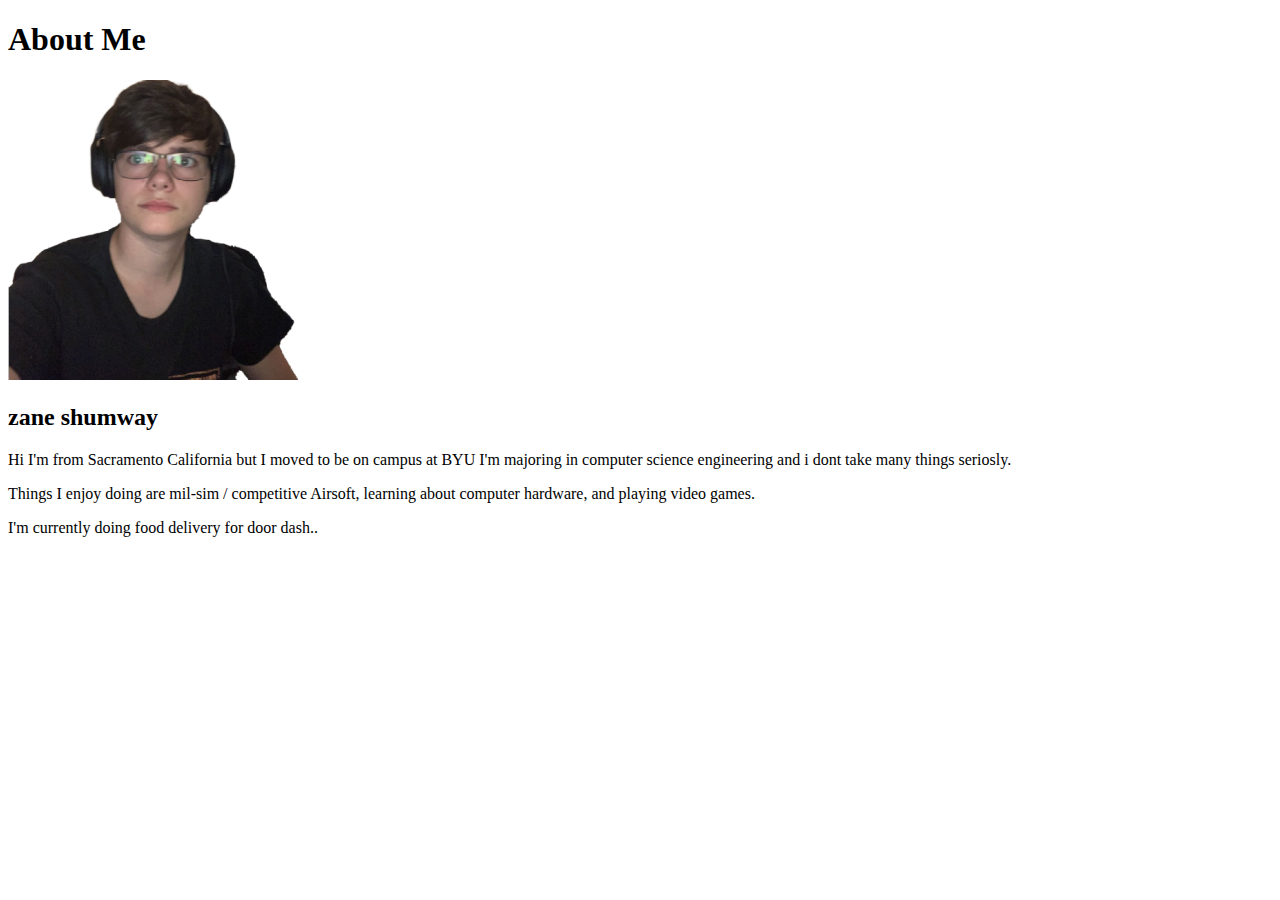
<file: aboutme/index.html>
<!DOCTYPE html>

<html lang="en"> <head>

<meta charset="UTF-8">

<meta http-equiv="X-UA-Compatible" content="IE=edge"> <meta name="viewport" content="width=device-width, initial-scale=1

0">

<title>All About Me</title>

</head>

<body>

<h1>About Me</h1>

<img src="images/My_Post.png">

<h2>zane shumway</h2>


<p>Hi I'm from Sacramento California but I moved to be on campus at BYU I'm  majoring in computer science engineering and i dont take many things seriosly. </p>
<p>Things I enjoy doing are mil-sim / competitive Airsoft, learning about computer hardware, and playing video games.</p>
<p>I'm currently doing food delivery for door dash.. </p>


</body> </html>
</file>
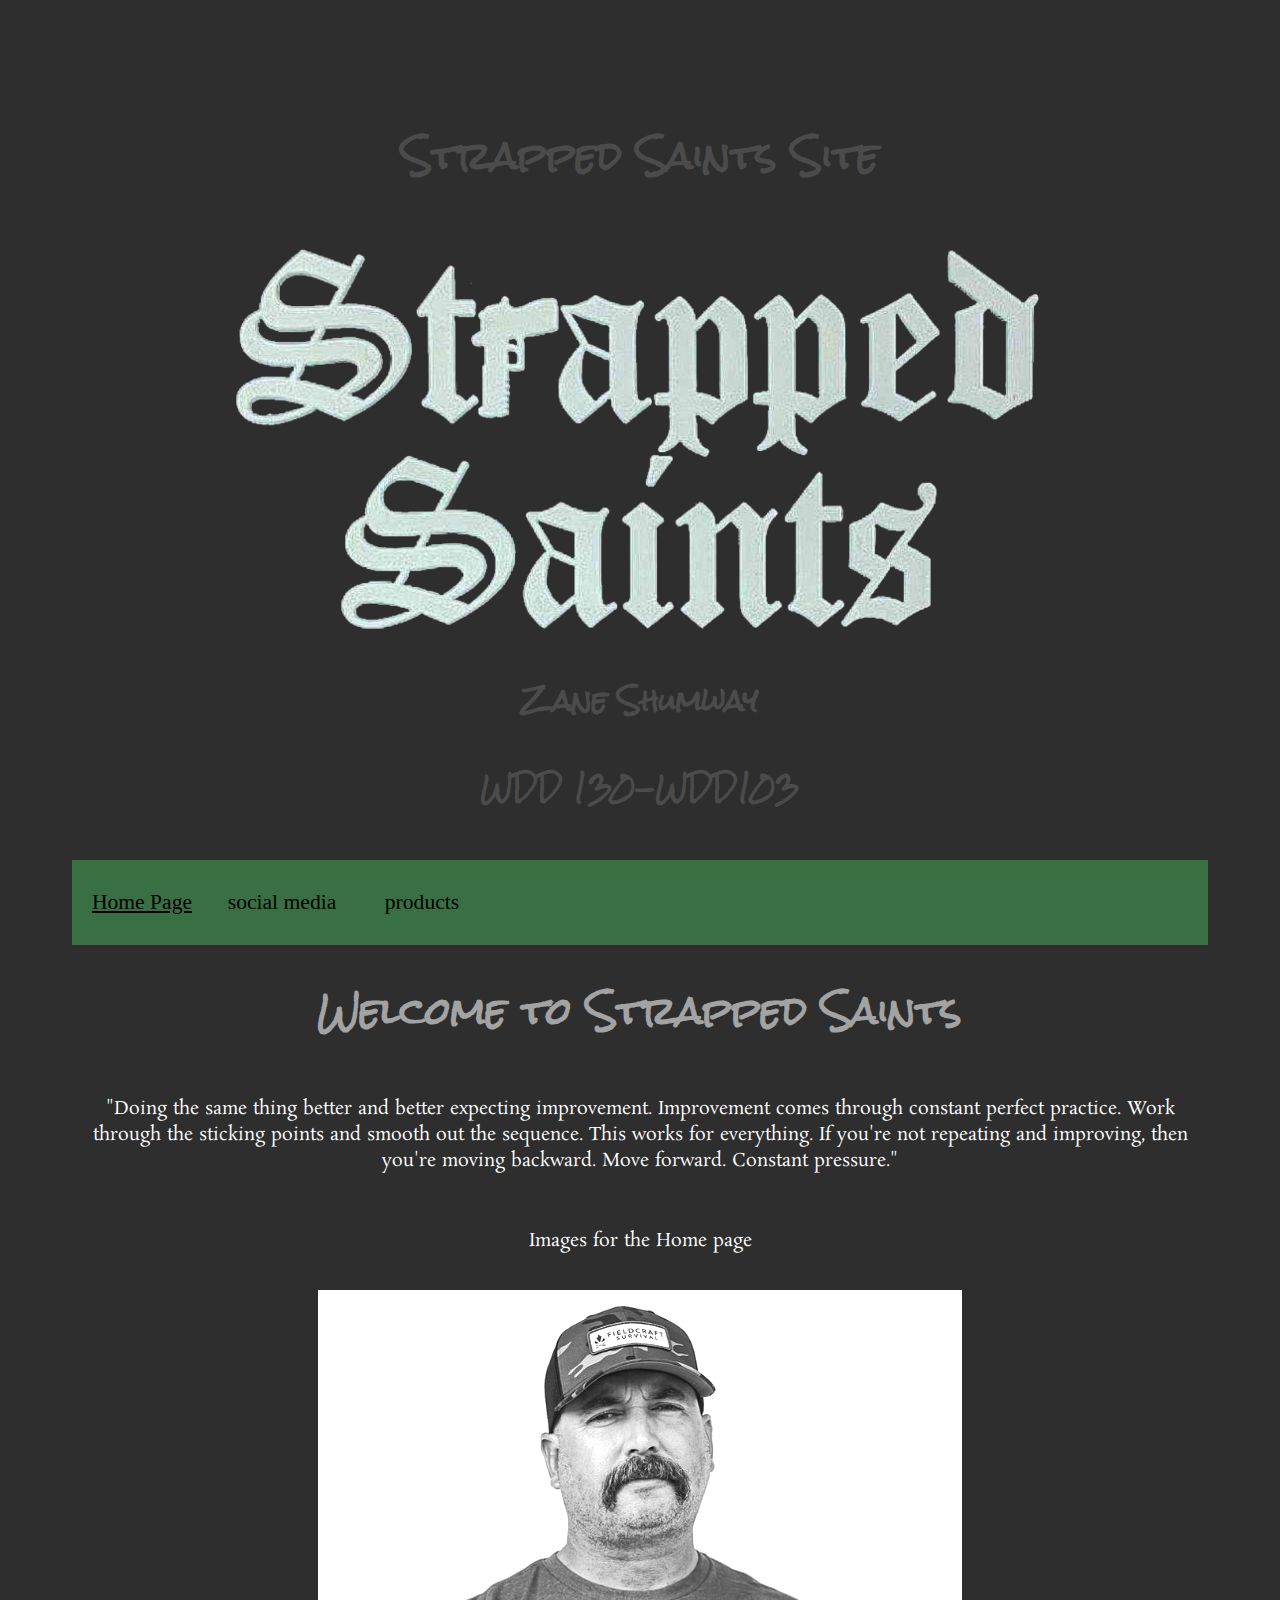
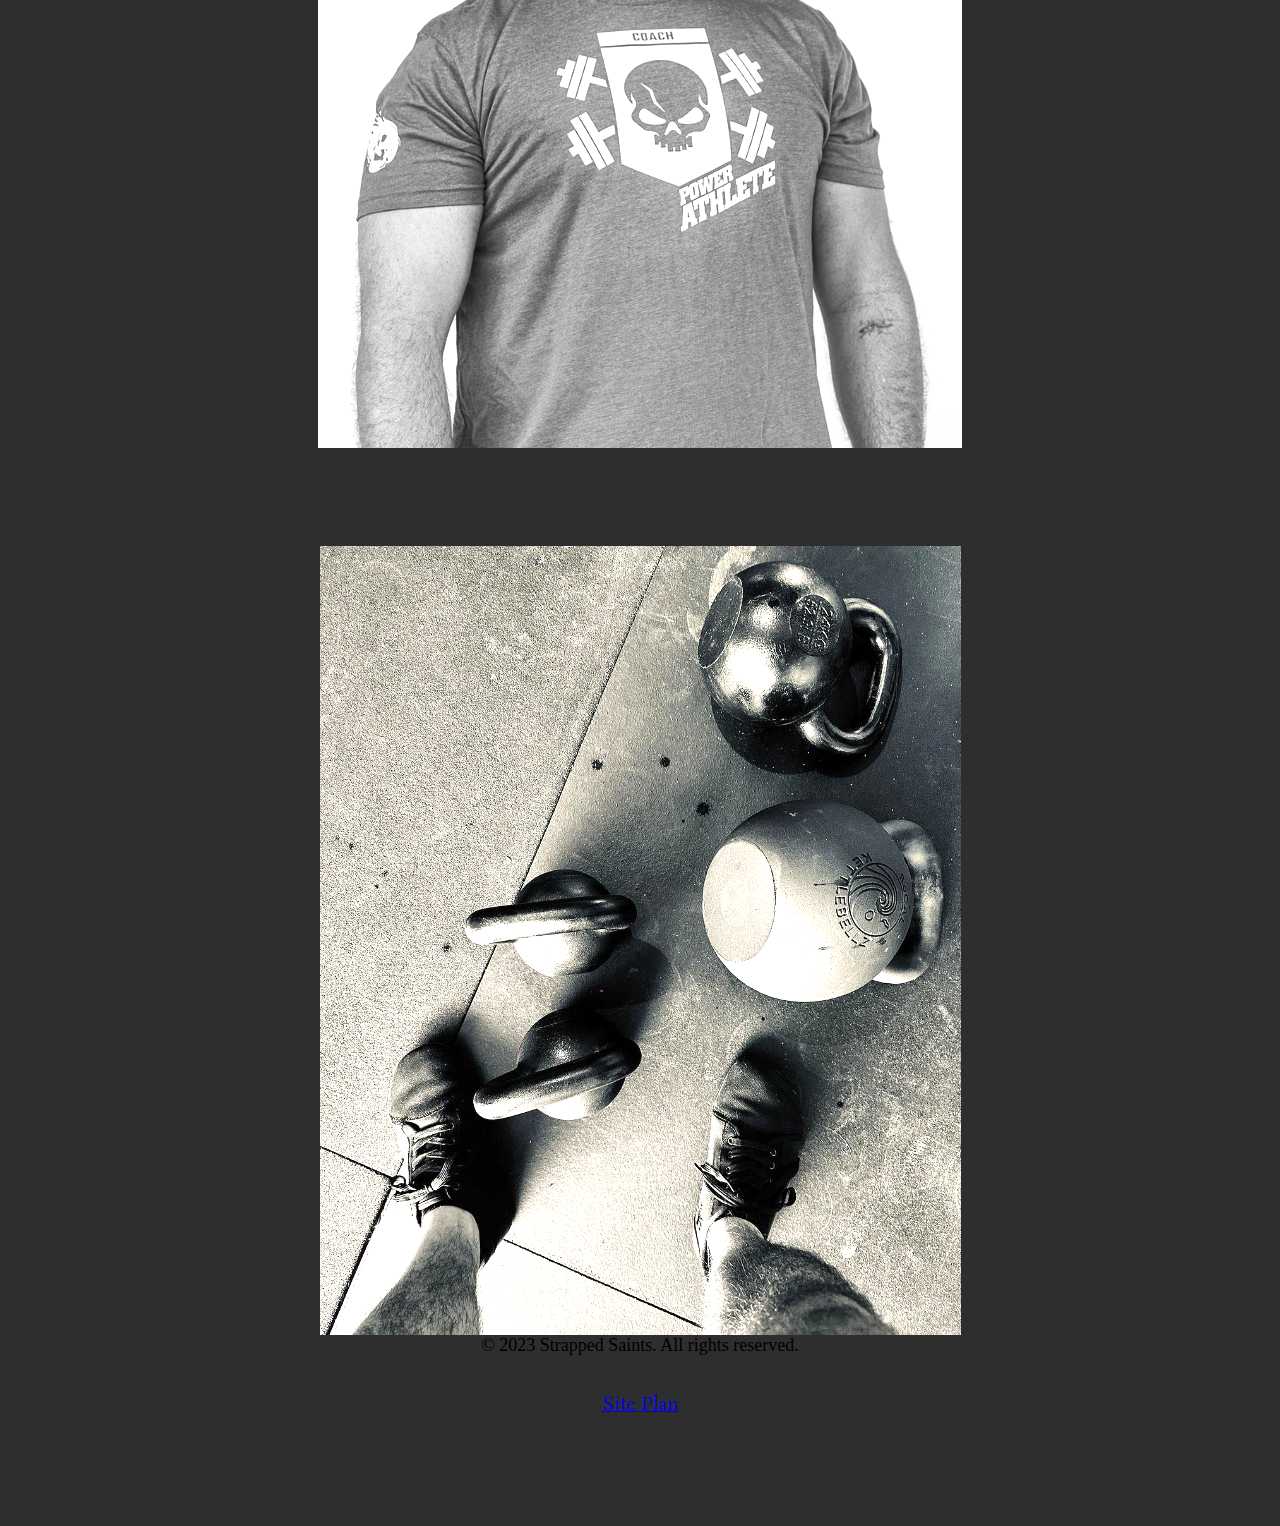
<file: personal site/index.html>
<!DOCTYPE html>
<html lang="en-us">
  <head>
    <meta charset="utf-8">
    <title>Strapped Saints Site</title>
    <link type="text/css" rel="stylesheet" href="styles/site-plan.css">
  </head>

  <body>
    <header>
      <h1>Strapped Saints Site</h1>
      <img src="images/SS-logo.png" alt="Website Logo Image"> <h2>Zane Shumway</h2>
      <h2>WDD 130-WDD103</h2>
    </header>

    <nav>
      <a href="index.html"><u>Home Page</u></a>
      <a href="page2.html">social media</a>
      <a href="page3.html">products</a>
    </nav>

    <main>
      <h1>Welcome to Strapped Saints</h1>
      <p>"Doing the same thing better and better expecting improvement.
        Improvement comes through constant perfect practice. Work through the sticking points and smooth out the sequence.
        This works for everything.
        If you're not repeating and improving, then you're moving backward.
        Move forward. Constant pressure."</p>
      <p>Images for the Home page</p>
      <img src="images/man.png" alt="image for homepage">
      <p>⠀⠀⠀⠀</p>
      <img src="images/IRON!!!.png" alt="image for homepage">
    </main>

    <footer>
      &copy; 2023 Strapped Saints. All rights reserved.
      <p><a href="site-plan.html">Site Plan</a></p>
    </footer>
  </body>
</html>
</file>
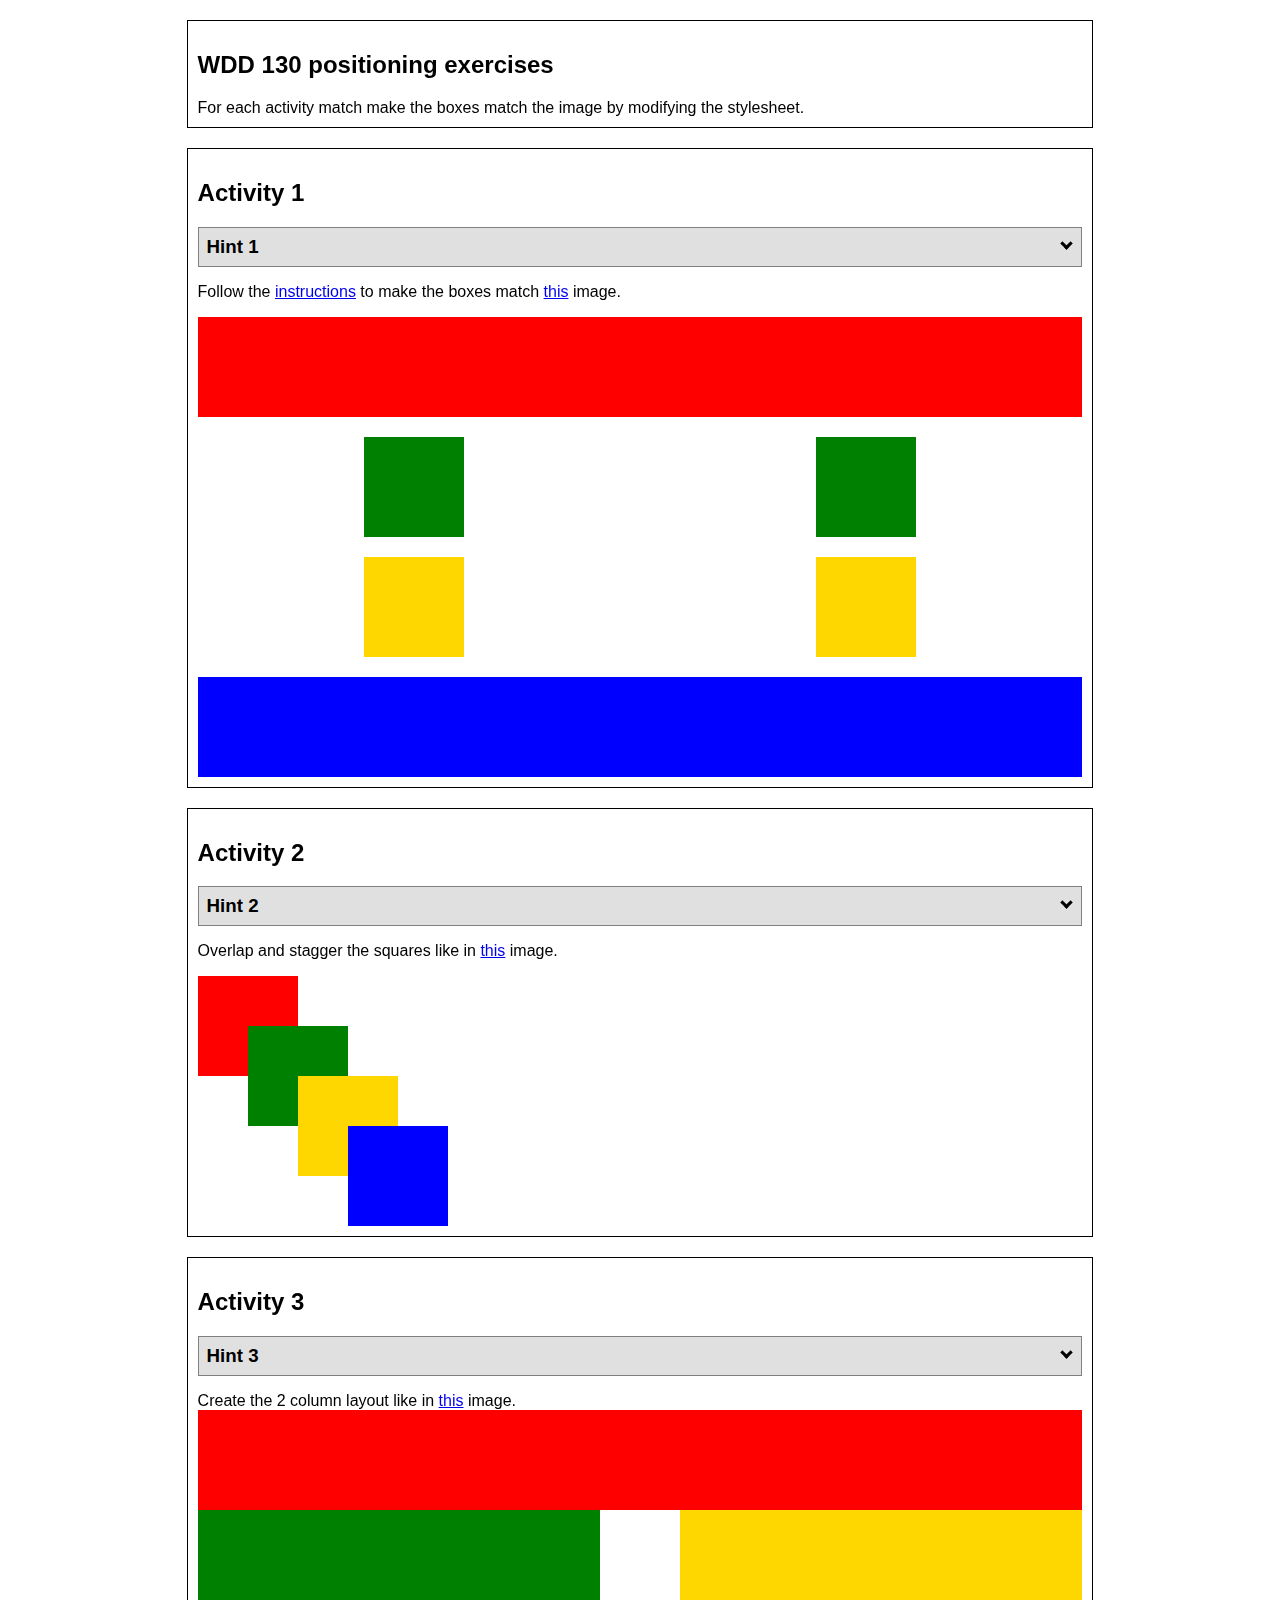
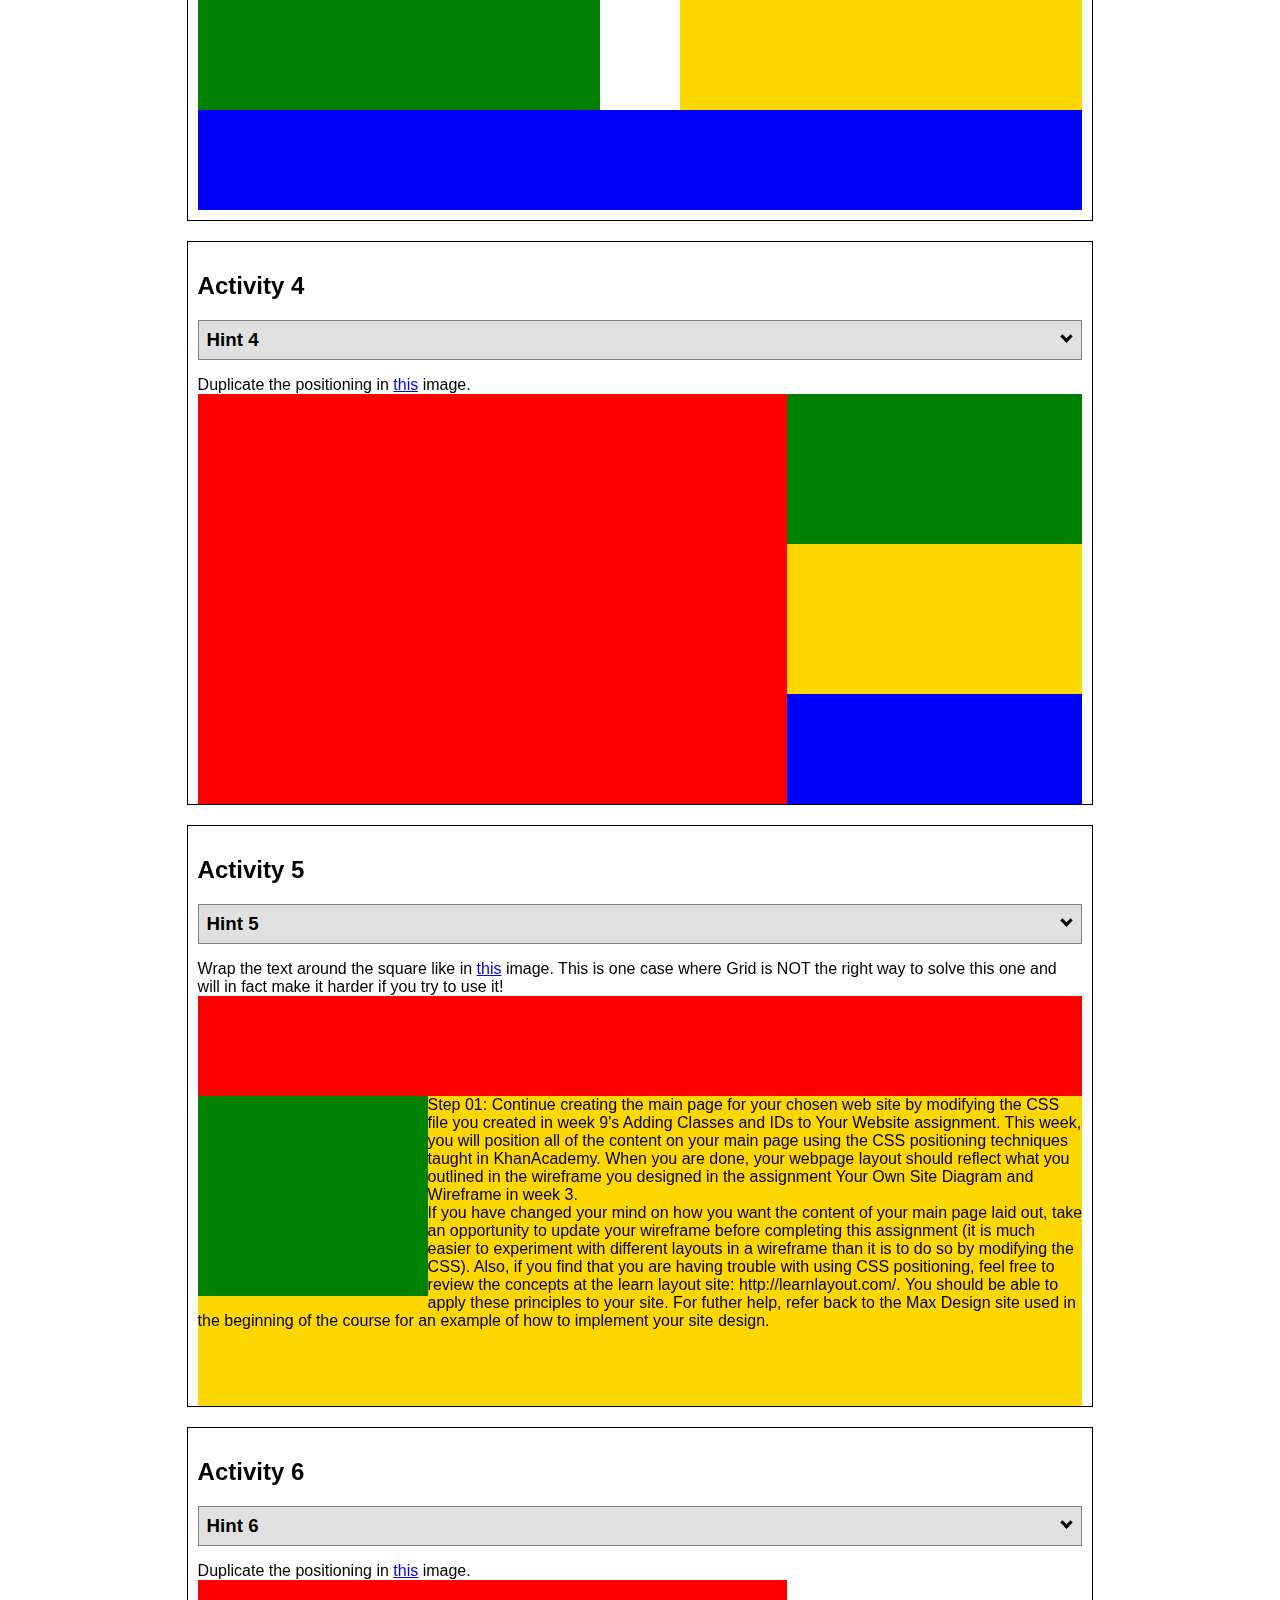
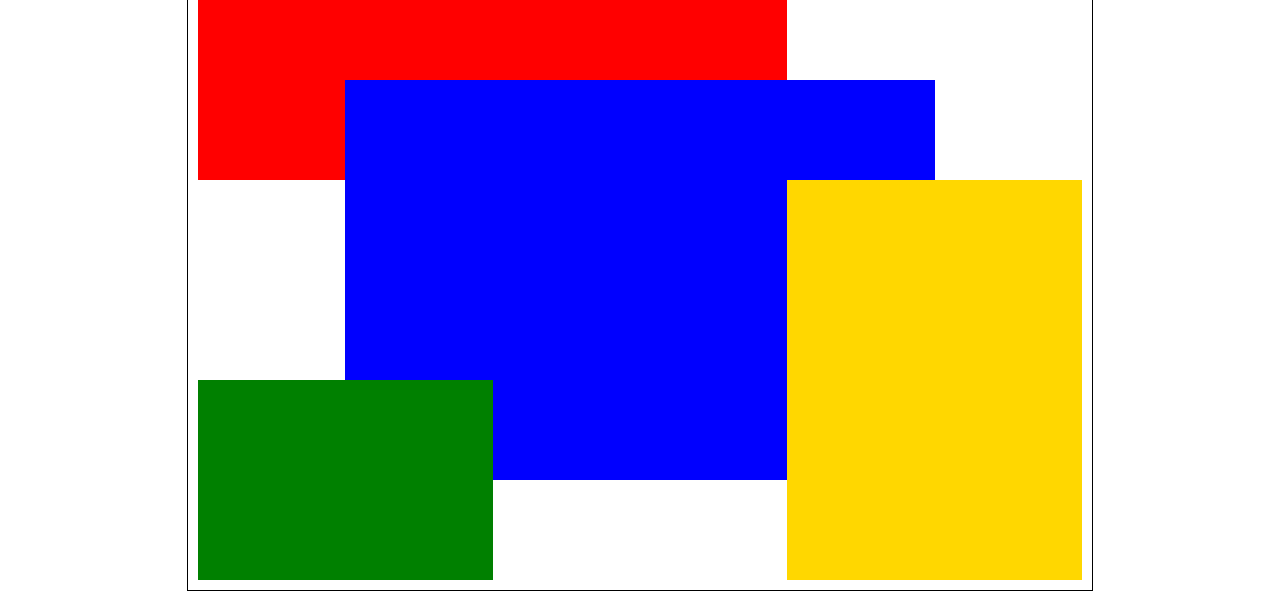
<file: positioning.html>
<!DOCTYPE html>
<html lang="en">
  <head>
    <!-- HTML - Name: positioning.html -->
    <title>Positioning Activity</title>
    <link rel="stylesheet" type="text/css" href="positionstyles.css" />
  </head>
  <body>
    <div class="activity">
      <h2>WDD 130 positioning exercises</h2>
      For each activity match make the boxes match the image by modifying the stylesheet.</div>
    <div class="activity">
      <h2>Activity 1</h2>
      <section class="hint"><input type="checkbox" ><i></i> <h3>Hint 1</h3><div><p>Check out the <a href="https://byui-wdd.github.io/wdd130/activities/w06-css-positioning.html" target="_blank">activity instructions</a> in Ilearn!</p></div></section>
      <p>Follow the <a href="https://byui-wdd.github.io/wdd130/activities/w06-css-positioning.html" target="_blank">instructions</a> to make the boxes match  <a href="https://byui-wdd.github.io/wdd130/images/example1.png" target="_blank">this</a> image.</p>
      <div class="content1" >
        <div class="red1" ></div>
        <div class="green1" ></div>
        <div class="green1" ></div>
        <div class="yellow1"></div>
        <div class="yellow1"></div>
        <div class="blue1"></div>
      </div>
    </div>
    <div class="activity">
      <h2>Activity 2</h2>
      <section class="hint"><input type="checkbox" > <h3>Hint 2</h3><i></i><div>
      <ul>
      <li>grid-template-columns: 50px 50px 50px 50px 50px </li></ul></div></section>
      <p>Overlap and stagger the squares like in <a href="https://byui-wdd.github.io/wdd130/images/example2.png" target="_blank">this</a> image.</p>
      <div class="content2" >
        <div class="red2" ></div>
        <div class="green2" ></div>
        <div class="yellow2"></div>
        <div class="blue2"></div>
      </div>
    </div>
    <div class="activity">
      <h2>Activity 3</h2>
      <section class="hint"><input type="checkbox" > <h3>Hint 3</h3><i></i><div><p>This one is going to be best solved with CSS Grid. Remember to make the boxes the right width first...then start moving them around. </p><h4>Properties used:</h4><ul><li>display:grid;</li><li>grid-template-columns:</li><li>grid-column-gap:</li>
        <li>grid-column:</li>  </ul></div></section>
      Create the 2 column layout like in <a href="https://byui-wdd.github.io/wdd130/images/example3.png" target="_blank">this</a>  image.
      <div class="content3" >
        <div class="red3" ></div>
        <div class="green3" ></div>
        <div class="yellow3"></div>
        <div class="blue3"></div>
      </div>
    </div>
    <div class="activity">
      <h2>Activity 4</h2>
      <section class="hint"><input type="checkbox" > <h3>Hint 4</h3><i></i><div><p>For the others we have been primarily concerned with width. For this one you will need to adjust height as well. </p><h4>Properties used:</h4><ul><li>display:grid;</li><li>grid-template-columns:</li><li>grid-row:</li></ul></div></section>
      Duplicate the positioning in <a href="https://byui-wdd.github.io/wdd130/images/example4.png" target="_blank">this</a> image. 
      <div class="content4" >
        <div class="red4" ></div>
        <div class="green4" ></div>
        <div class="yellow4"></div>
        <div class="blue4"></div>
      </div>
    </div>

    <div class="activity">
      <h2>Activity 5</h2>
      <section class="hint"><input type="checkbox" > <h3>Hint 5</h3><i></i><div><p>Grid is <strong>not</strong> the right way to do this.  In fact there is only one way to really do that...and that is with float. Remember that we float the thing we want the text to wrap around.  Also remember to start by making all the shapes the right size and shape.</p><h4>Properties used:</h4><ul><li>float: left;</li></ul></div></section>
      Wrap the text around the square like in <a href="https://byui-wdd.github.io/wdd130/images/example5.png" target="_blank">this</a> image. This is one case where Grid is NOT the right way to solve this one and will in fact make it harder if you try to use it!
      <div class="content5" >
        <div class="red5" ></div>
        <div class="green5" ></div>
        <div class="yellow5">Step 01: Continue creating the main page for your chosen web site by modifying the CSS file you created in week 9's Adding Classes and IDs to Your Website assignment. This week, you will position all of the content on your main page using the CSS positioning techniques taught in KhanAcademy. When you are done, your webpage layout should reflect what you outlined in the wireframe you designed in the assignment Your Own Site Diagram and Wireframe in week 3. <br />
          If you have changed your mind on how you want the content of your main page laid out, take an opportunity to update your wireframe before completing this assignment (it is much easier to experiment with different layouts in a wireframe than it is to do so by modifying the CSS). Also, if you find that you are having trouble with using CSS positioning, feel free to review the concepts at the learn layout site: http://learnlayout.com/. You should be able to apply these principles to your site. For futher help, refer back to the Max Design site used in the beginning of the course for an example of how to implement your site design.</div>
        <div class="blue5"></div>
      </div>
    </div>
    <div class="activity">
      <h2>Activity 6</h2>
      <section class="hint"><input type="checkbox" > <h3>Hint 6</h3><i></i><div><p>This one is all about visualizing the grid behind the layout. If you are having a hard time doing that first: all the sizes are even multiples of 100, and second here is another example with the lines drawn: <a href="https://byui-wdd.github.io/wdd130/images/example6-hint.png" target="_blank">example 6 with lines</a>. For this one you will find it easiest if you use px for the column width. You can also use <kbd>z-index</kbd> to control the element layering.    </p><h4>Properties used:</h4><ul><li>display:grid;</li><li>grid-template-columns:</li><li>grid-column:</li><li>grid-row:</li><li><a href="https://www.w3schools.com/cssref/pr_pos_z-index.asp" target="_blank">z-index:</a></li></ul></div></section>
      Duplicate the positioning in <a href="https://byui-wdd.github.io/wdd130/images/example6.png" target="_blank">this</a> image.
      <div class="content6" >
        <div class="red6" ></div>
        <div class="green6" ></div>
        <div class="yellow6"></div>
        <div class="blue6"></div>
      </div>
    </div>
  </body>
</html>
</file>
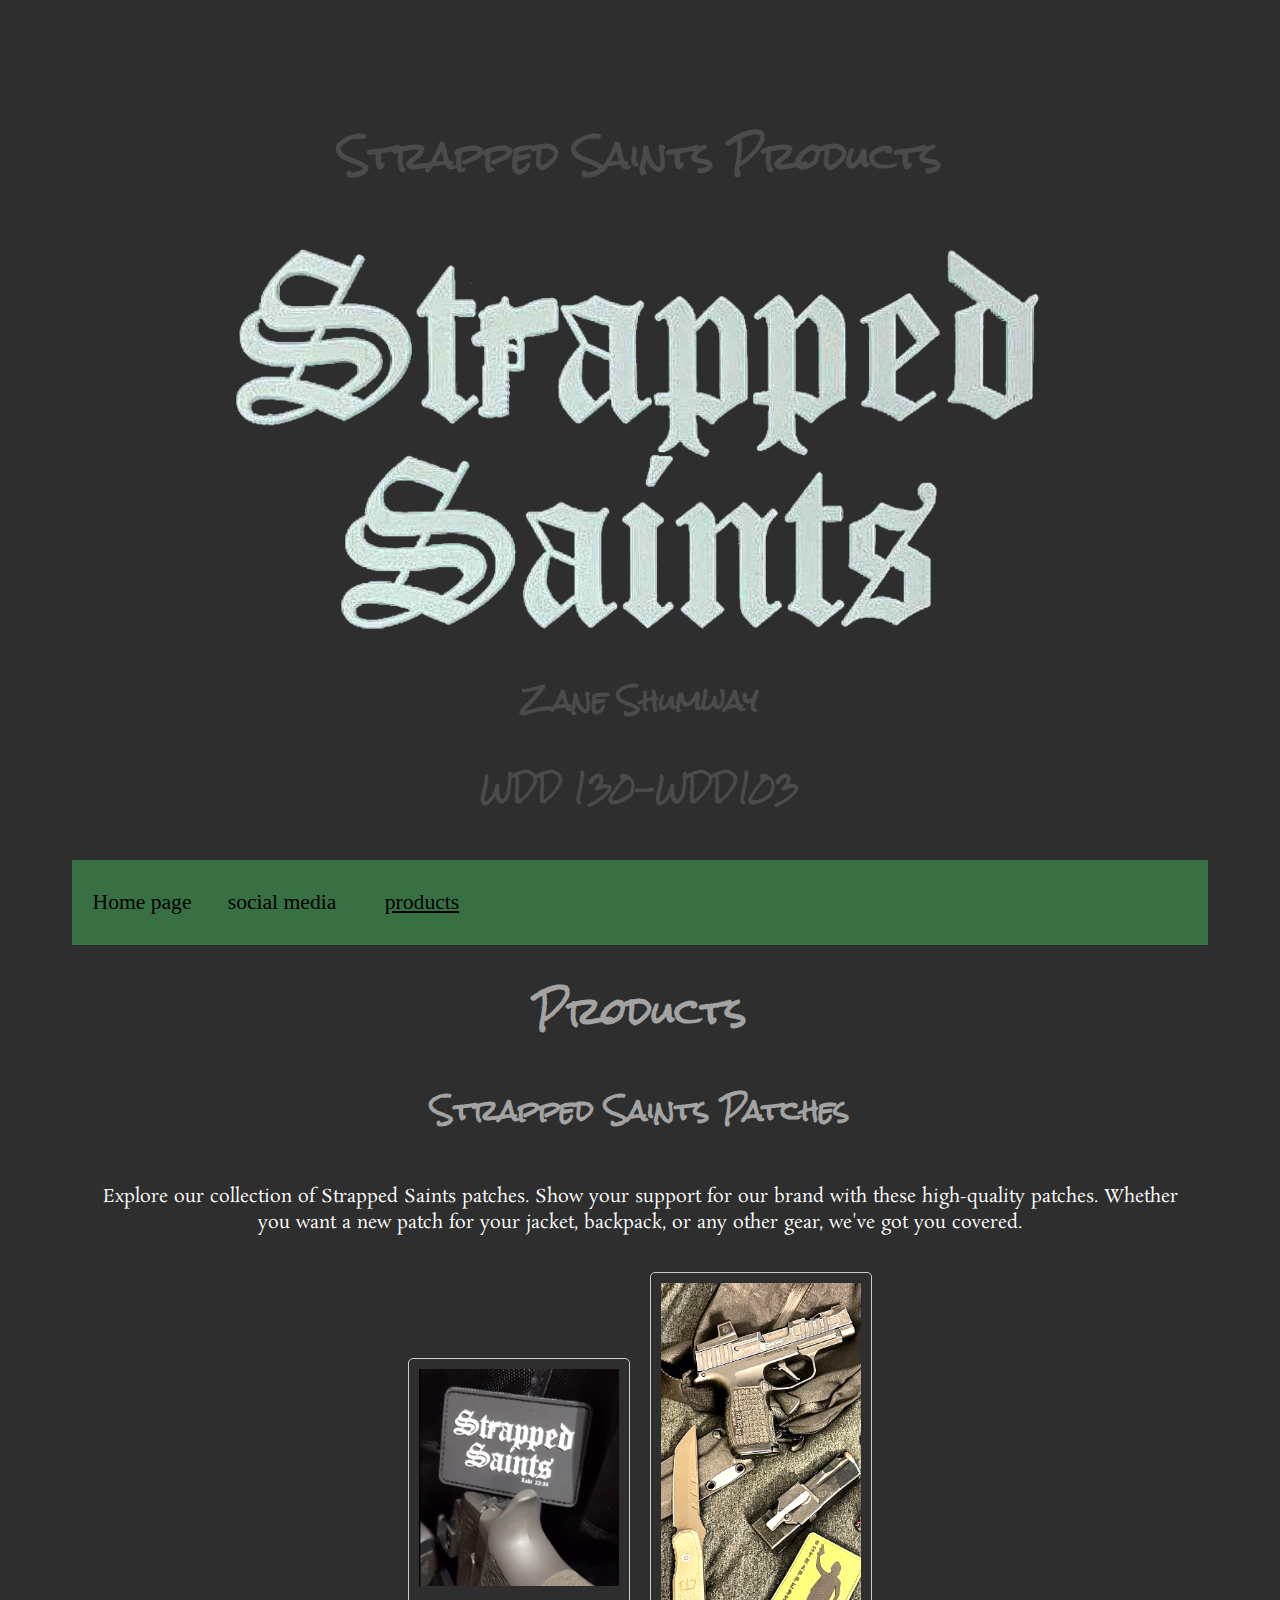
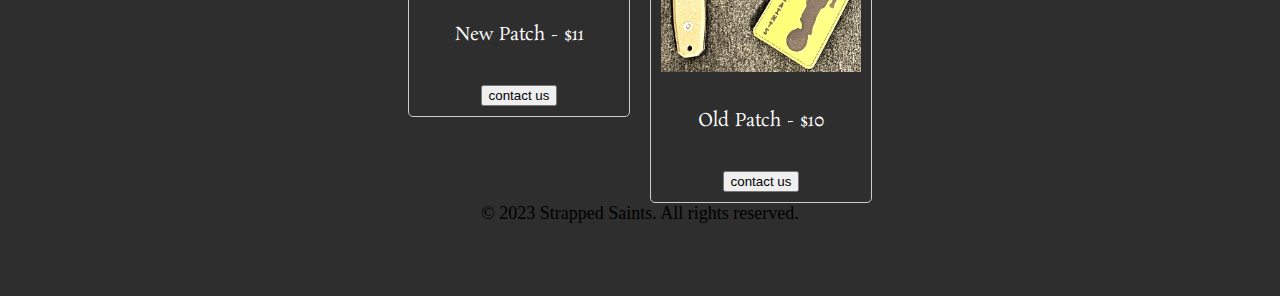
<file: personal site/page3.html>
<!DOCTYPE html>
<html lang="en-us">
  <head>
    <meta charset="utf-8">
    <title>Strapped Saints Products</title>
    <link type="text/css" rel="stylesheet" href="styles/site-plan.css">
    <style>
      .product-gallery {
        display: flex;
        justify-content: center;
        align-items: center;
        flex-wrap: wrap;
        gap: 20px;
      }

      .product-item {
        border: 1px solid #ccc;
        border-radius: 5px;
        padding: 10px;
        text-align: center;
        width: 200px;
      }

      .product-item img {
        max-width: 100%;
        height: auto;
      }
    </style>
  </head>

  <body>
    <header>
      <h1>Strapped Saints Products</h1>
      <img src="images/SS-logo.png" alt="Website Logo Image">
      <h2>Zane Shumway</h2>
      <h2>WDD 130-WDD103</h2>
    </header>

    <nav>
      <a href="index.html">Home page</a>
      <a href="page2.html">social media</a>
      <a href="page3.html"><u>products</u></a>
    </nav>

    <main>
      <h1>Products</h1>
      <h2>Strapped Saints Patches</h2>
      <p>Explore our collection of Strapped Saints patches. Show your support for our brand with these high-quality patches. Whether you want a new patch for your jacket, backpack, or any other gear, we've got you covered.</p>

      <div class="product-gallery">
        <div class="product-item">
          <img src="images/patch-new.png" alt="Strapped Saints Patch">
          <p>New Patch - $11</p>
          <button>contact us</button>
        </div>
        <div class="product-item">
          <img src="images/patch-old.png" alt="Strapped Saints Patch">
          <p>Old Patch - $10</p>
          <button>contact us</button>
        </div>
        <!-- Add more product items here -->
      </div>
    </main>

    <footer>
      &copy; 2023 Strapped Saints. All rights reserved.
    </footer>
  </body>
</html>
</file>
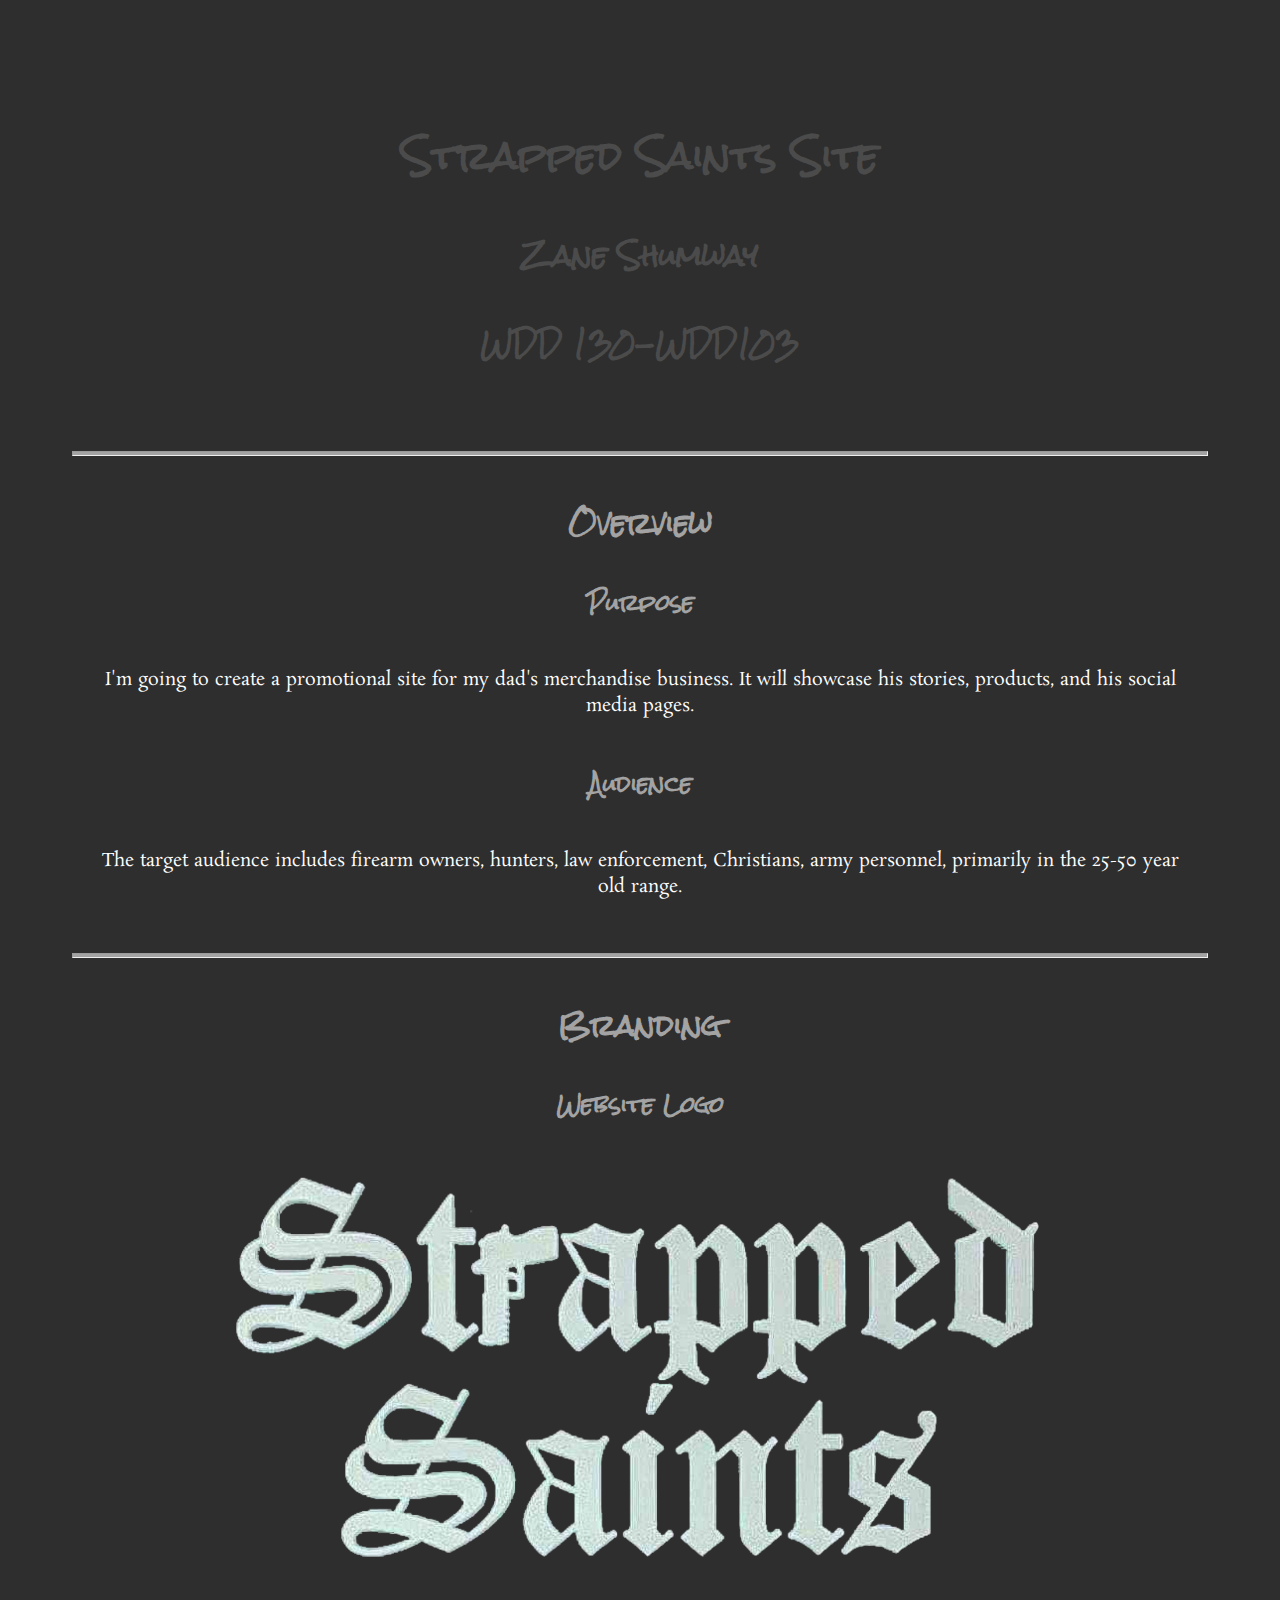
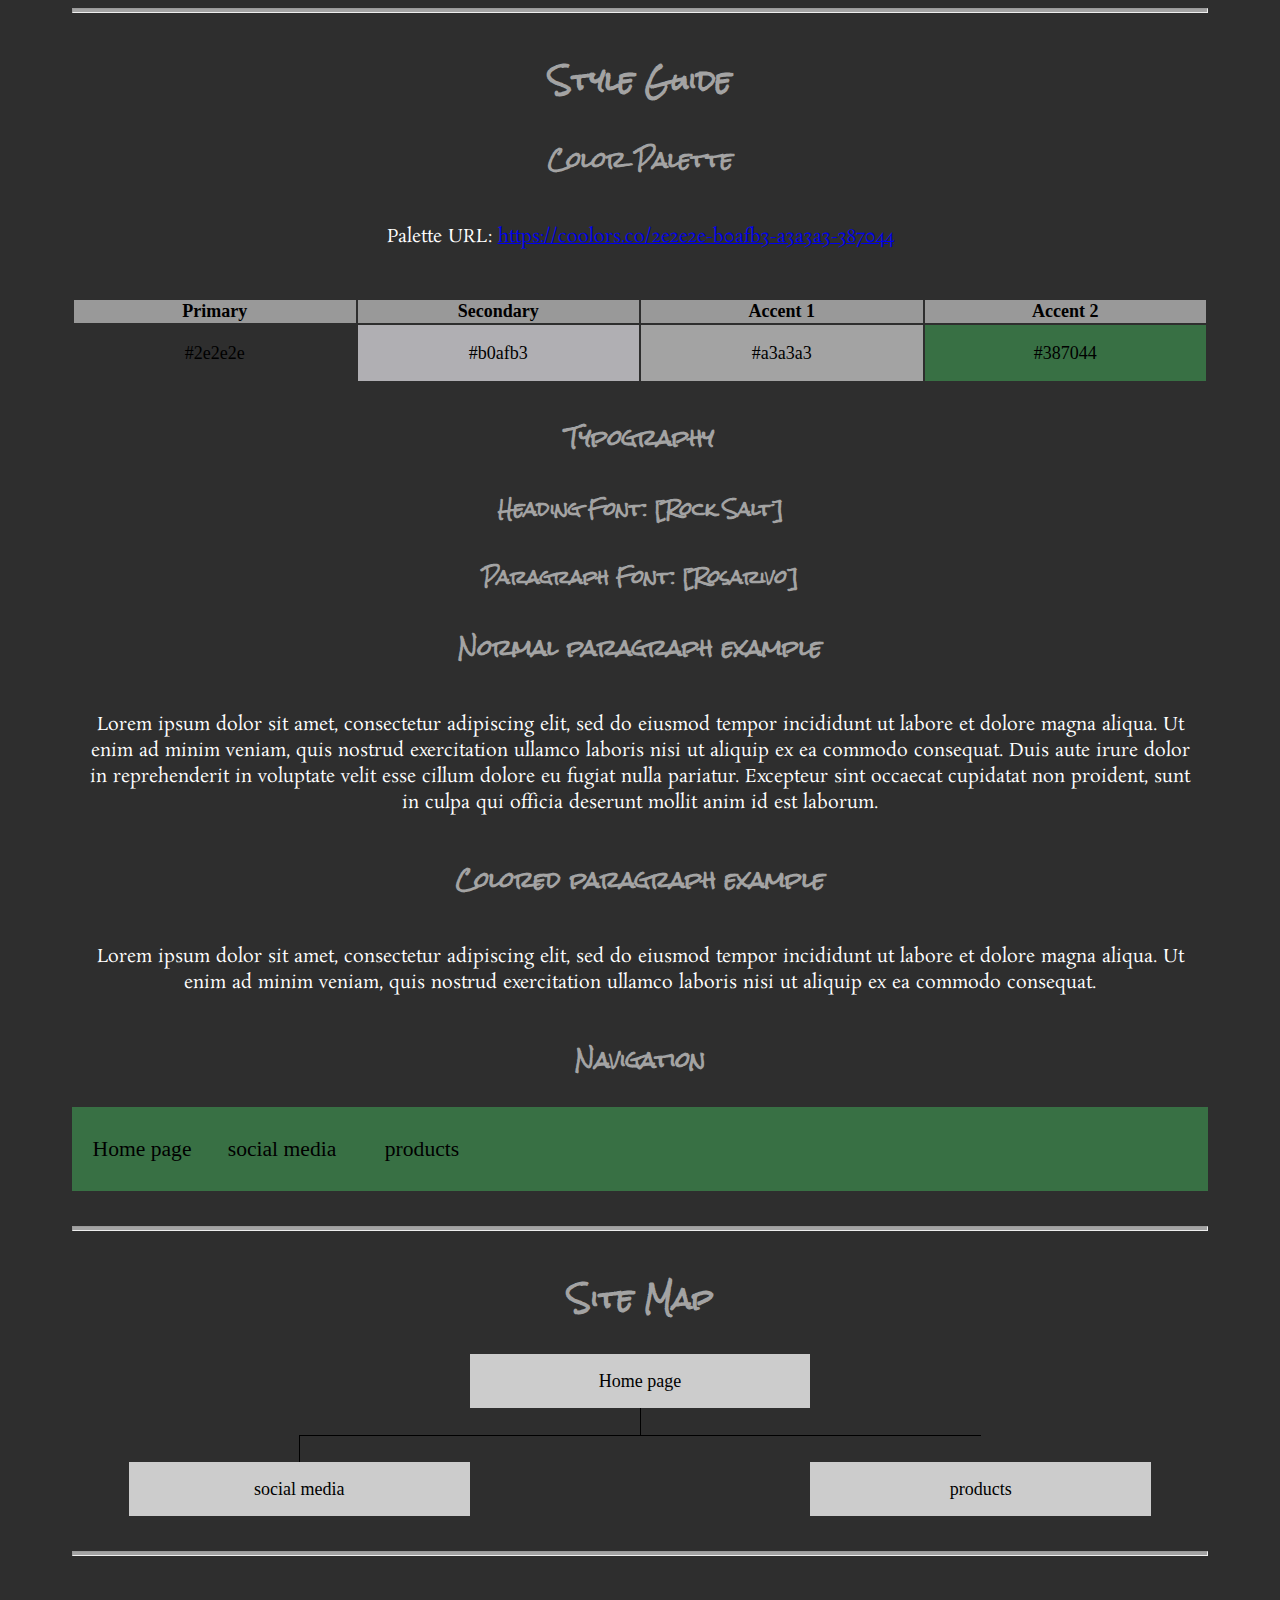
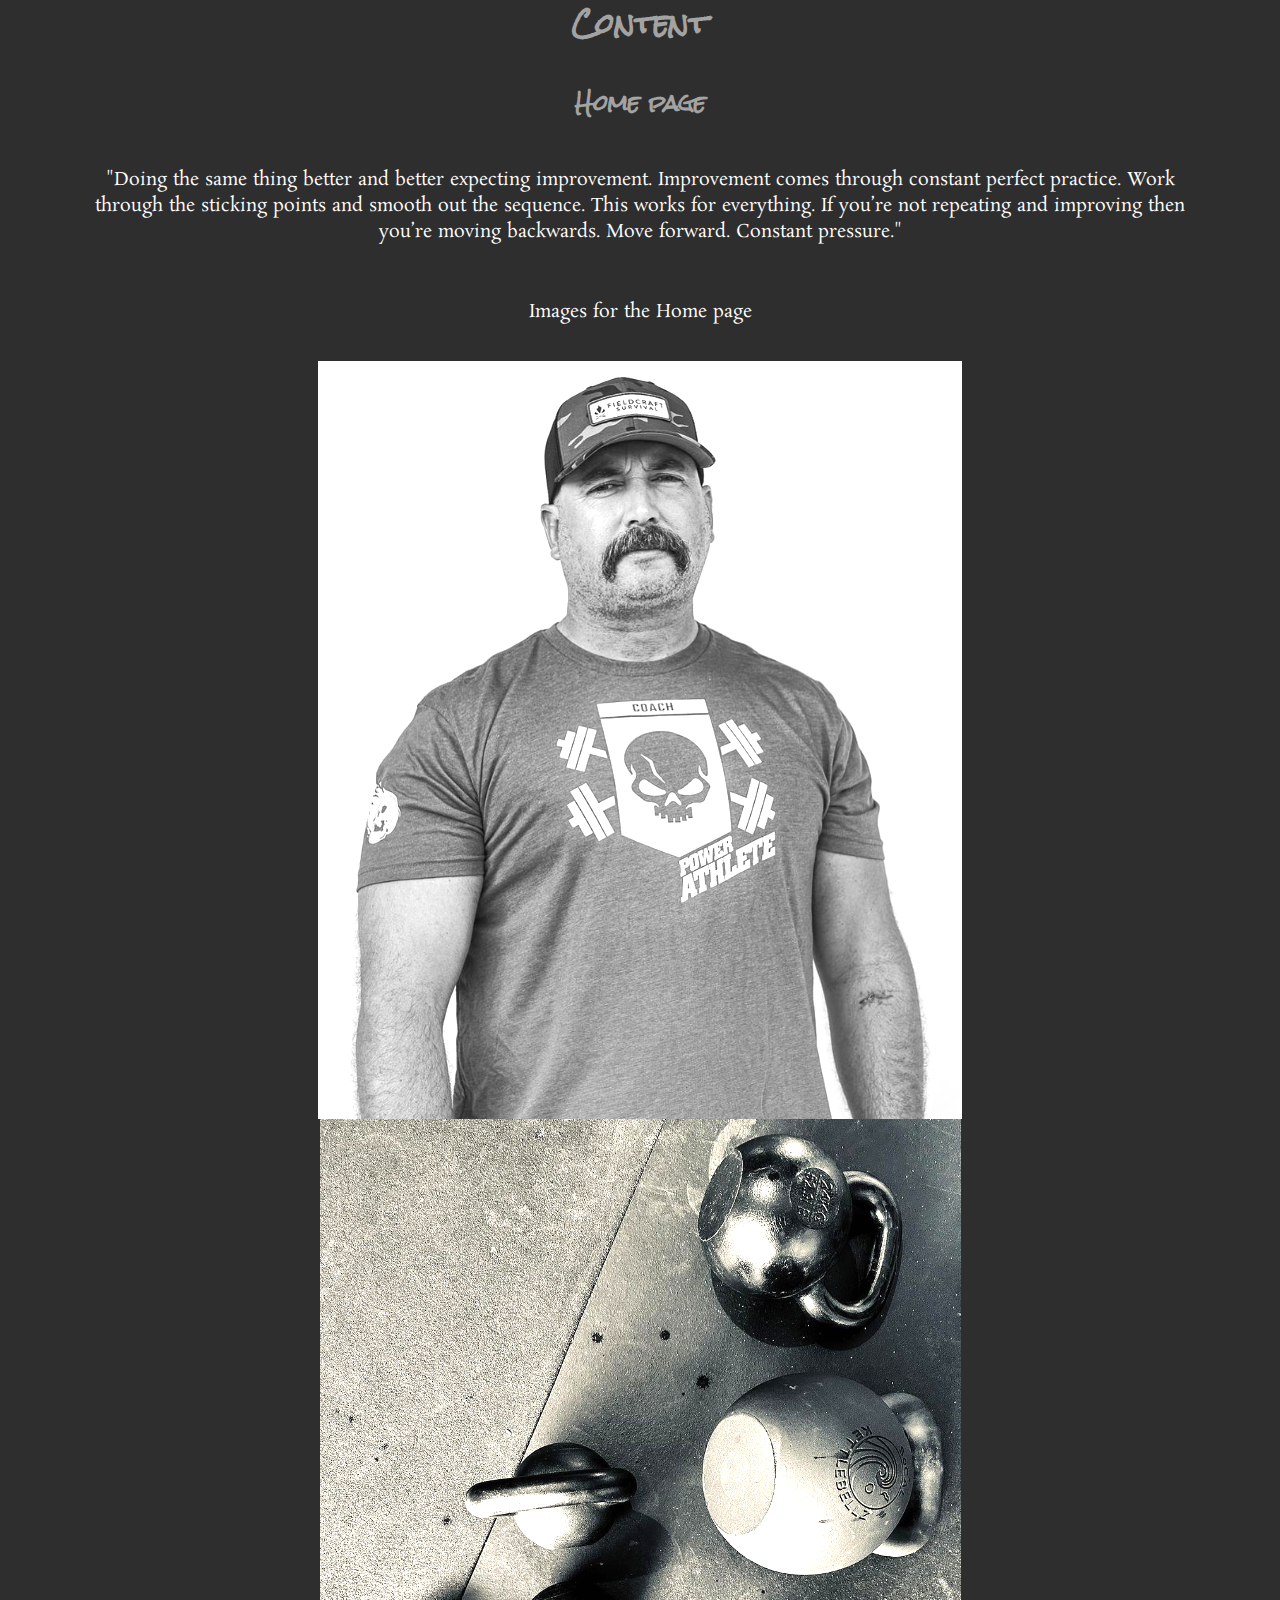
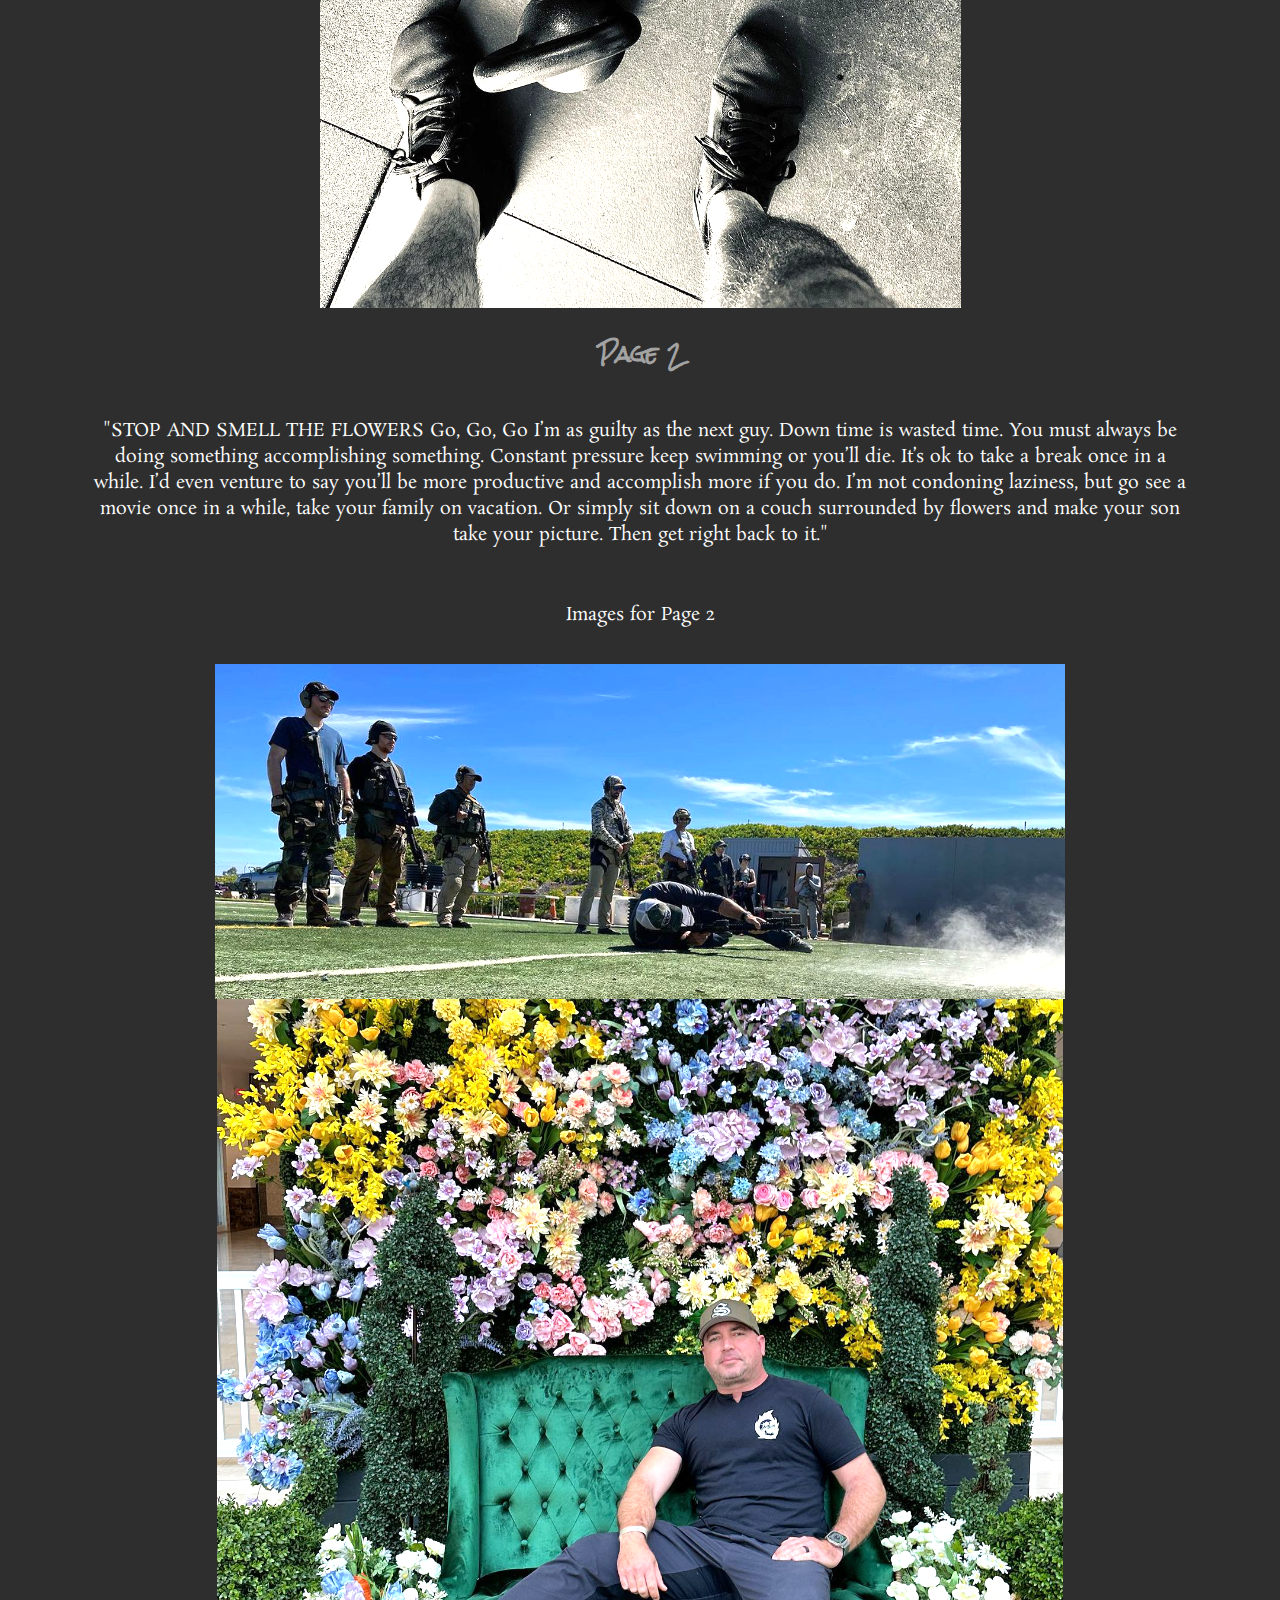
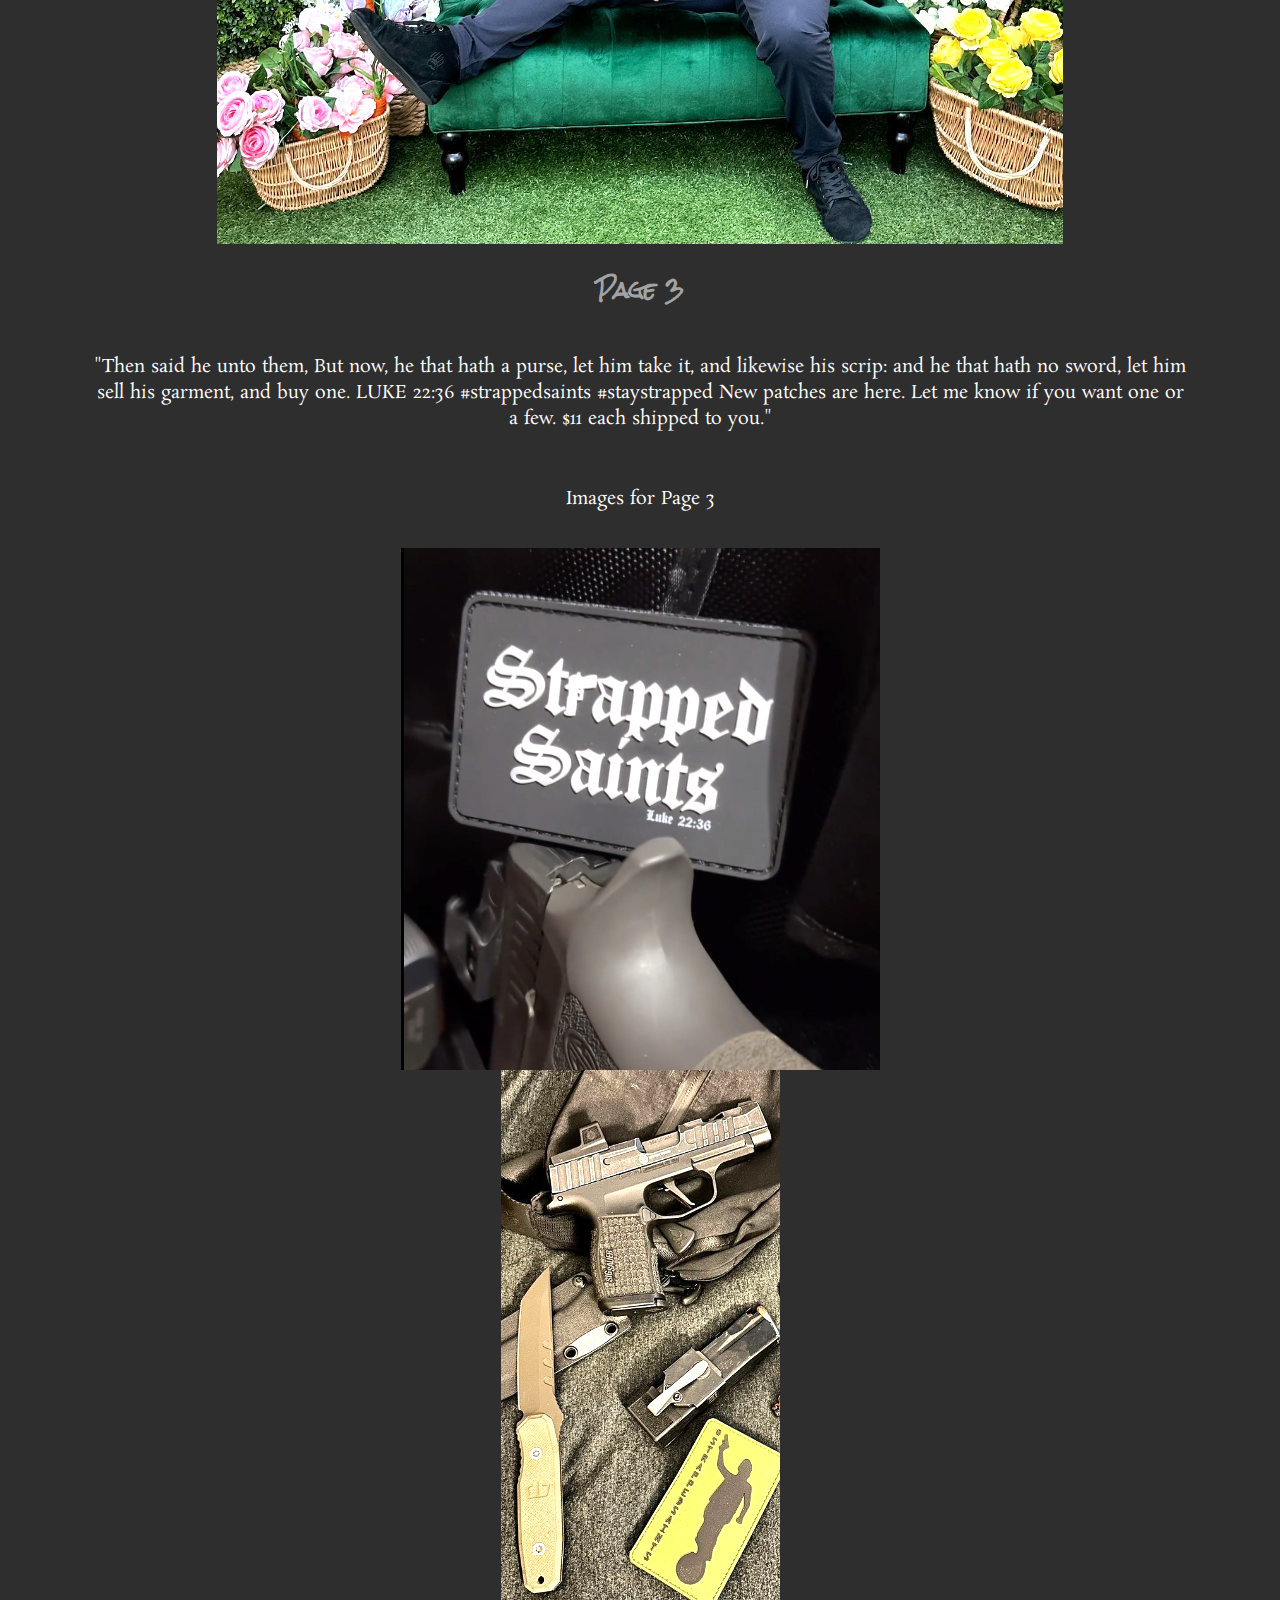
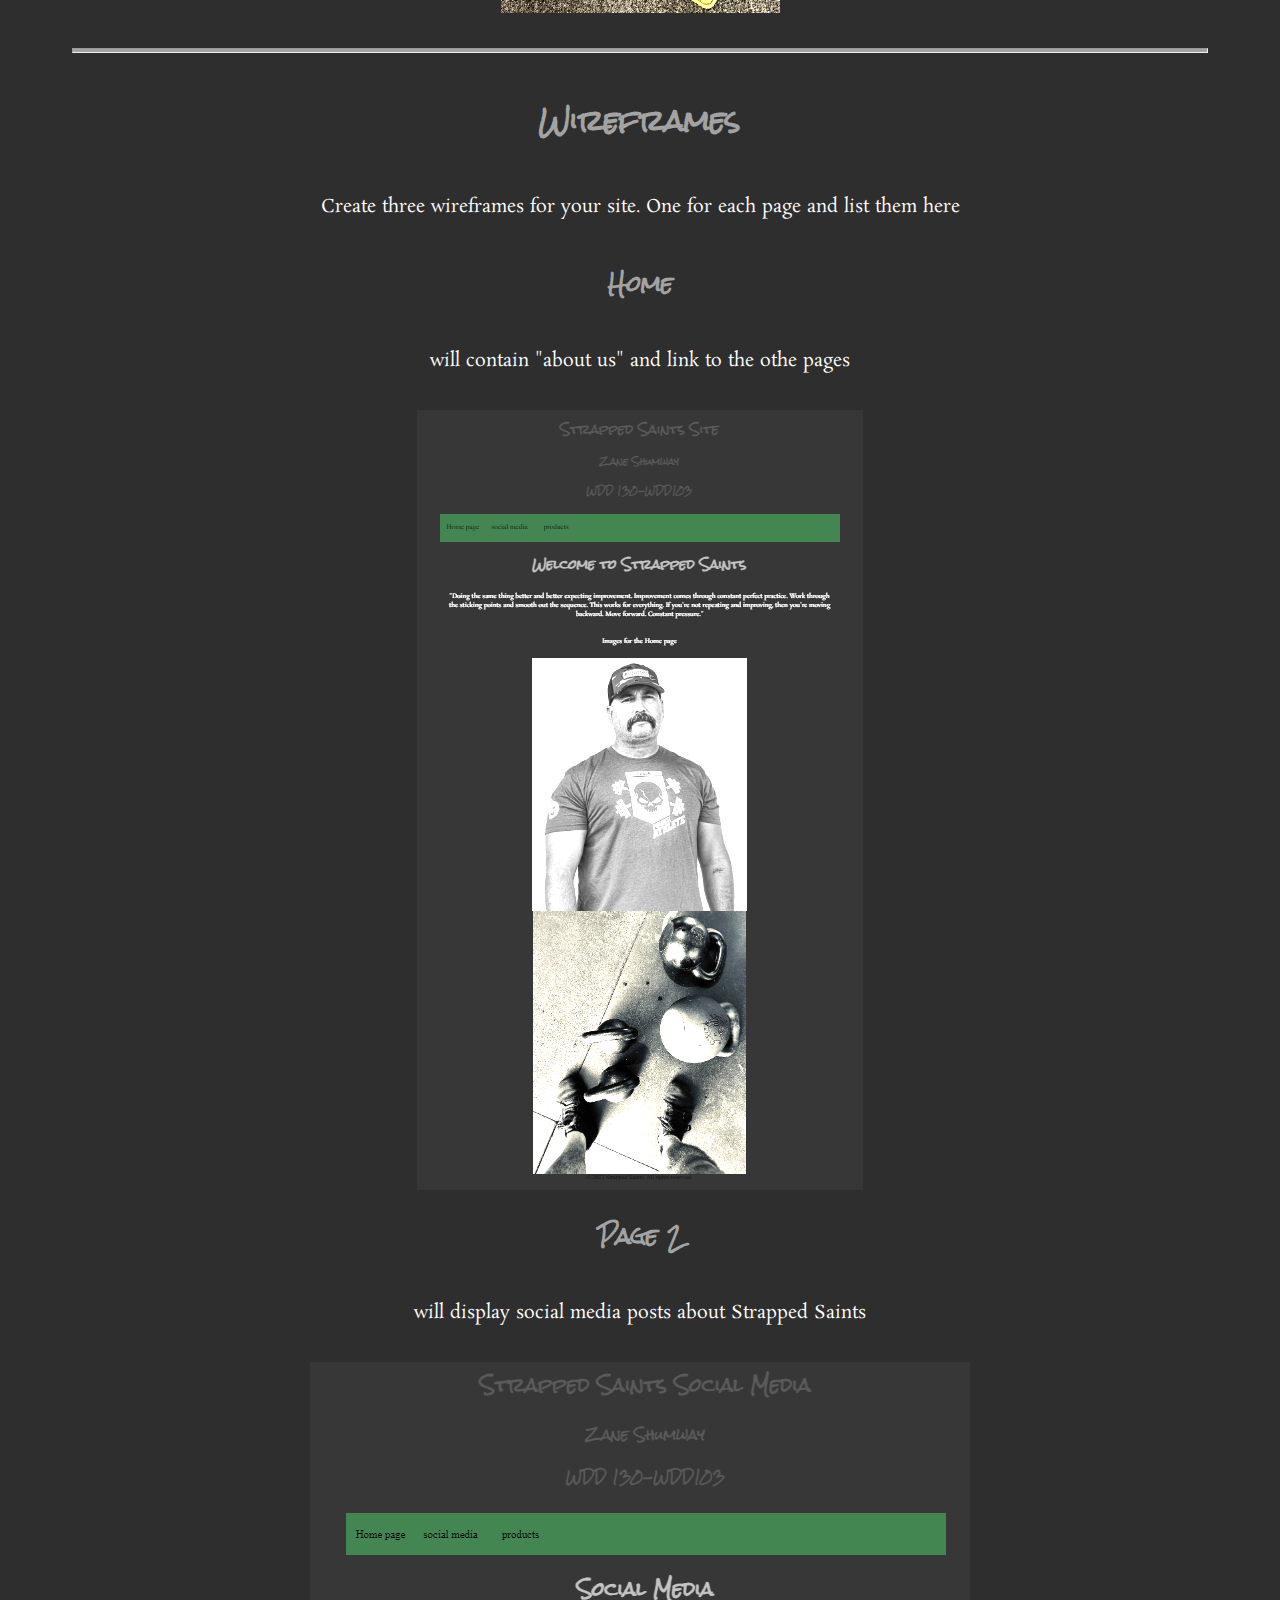
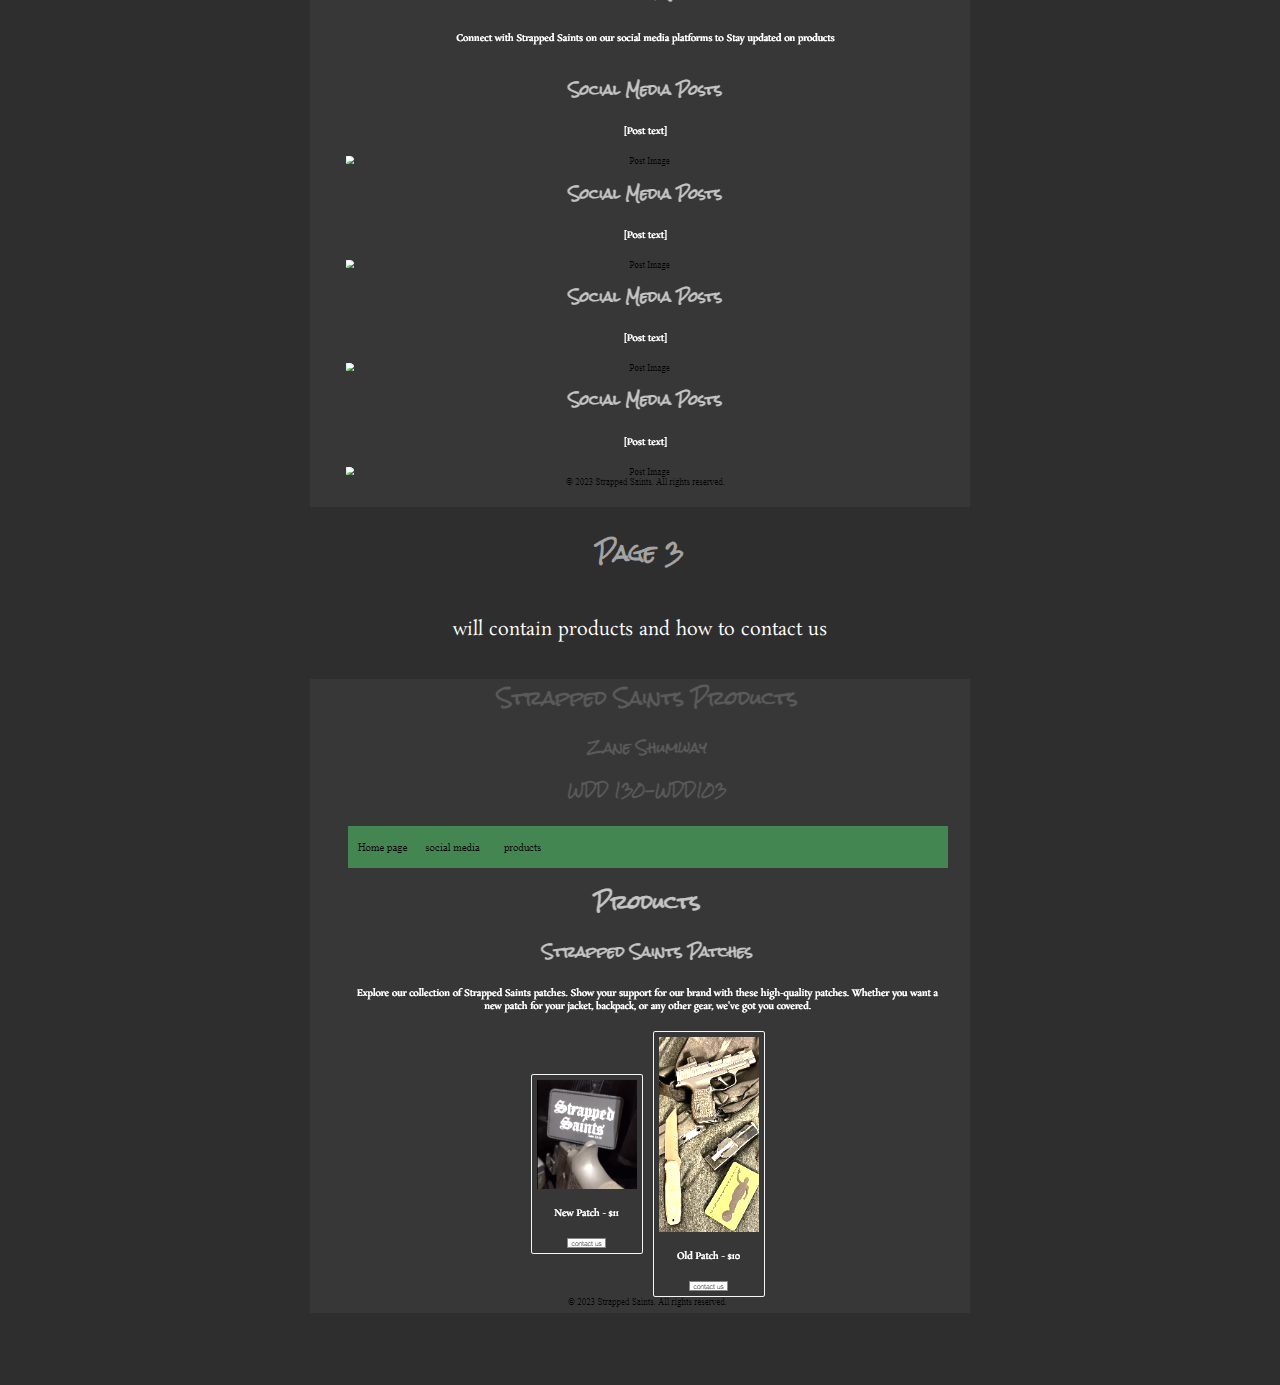
<file: personal site/site-plan.html>
<!DOCTYPE html>
<html lang="en-us">
  <head>
    <meta charset="utf-8">
    <title>Strapped Saints Site</title> <!-- Updated Site Title -->
    <link type="text/css" rel="stylesheet" href="styles/site-plan.css">
  </head>

  <body>
    <header>
      <h1>Strapped Saints Site</h1> <!-- Updated Site Title -->
      <h2>Zane Shumway</h2>
      <h2>WDD 130-WDD103</h2>
    </header>

    <main>
      <hr>
      <h2>Overview</h2>
      <h3>Purpose</h3>
      <p>I'm going to create a promotional site for my dad's merchandise business. It will showcase his stories, products, and his social media pages.</p> <!-- Updated Purpose Content -->

      <h3>Audience</h3>
      <p>The target audience includes firearm owners, hunters, law enforcement, Christians, army personnel, primarily in the 25-50 year old range.</p> <!-- Updated Audience Content -->

      <hr>
      <h2>Branding</h2>
      <h3>Website Logo</h3>
      <img src="images/SS-logo.png" alt="Website Logo Image"> <!-- Updated Image Path to .png format -->

      <hr>
      <h2>Style Guide</h2>

      <h3>Color Palette</h3>
      <p>Palette URL: <a href="https://coolors.co/2e2e2e-b0afb3-a3a3a3-387044" target="_blank">https://coolors.co/2e2e2e-b0afb3-a3a3a3-387044</a></p>

      <table class="colors">
        <tr><th>Primary</th><th>Secondary</th><th>Accent 1</th><th>Accent 2</th></tr>
        <tr><td class="primary">#2e2e2e</td><td class="secondary">#b0afb3</td><td class="accent1">#a3a3a3</td><td class="accent2">#387044</td></tr>
      </table>

      <h3>Typography</h3>
      <h4>Heading Font: [Rock Salt]</h4>
      <h4>Paragraph Font: [Rosarivo]</h4>

      <h3>Normal paragraph example</h3>
      <p>
        Lorem ipsum dolor sit amet, consectetur adipiscing elit, sed do eiusmod tempor incididunt ut labore et dolore magna aliqua. Ut enim ad minim veniam, quis nostrud exercitation ullamco laboris nisi ut aliquip ex ea commodo consequat. Duis aute irure dolor in reprehenderit in voluptate velit esse cillum dolore eu fugiat nulla pariatur. Excepteur sint occaecat cupidatat non proident, sunt in culpa qui officia deserunt mollit anim id est laborum.
      </p>

      <h3>Colored paragraph example</h3>
      <p class="colored">
        Lorem ipsum dolor sit amet, consectetur adipiscing elit, sed do eiusmod tempor incididunt ut labore et dolore magna aliqua. Ut enim ad minim veniam, quis nostrud exercitation ullamco laboris nisi ut aliquip ex ea commodo consequat. 
      </p>

      <h3>Navigation</h3>
      <nav>
        <a href="site-plan.html">Home page</a>
        <a href="page2.html">social media</a>
        <a href="page3.html">products</a>
      </nav>

      <hr>
      <h2>Site Map</h2>
      <div class="sitemap">
        <div class="sm-home">Home page</div>
        <div class="sm-page2">social media</div>
        <div class="sm-page3">products</div>
        <div class="top">&nbsp;</div>
        <div class="left">&nbsp;</div>
        <div class="right">&nbsp;</div>
      </div>

      <hr>
      <h2>Content</h2>
      <h3>Home page</h3>
      <p>"Doing the same thing better and better expecting improvement.

        Improvement comes through constant perfect practice. Work through the sticking points and smooth out the sequence.
        
        This works for everything.
        
        If you’re not repeating and improving then you’re moving backwards.
        
        Move forward. Constant pressure."</p>
      <p>Images for the Home page</p>
      <img src="images/man.png" alt="image for homepage">
      <img src="images/IRON!!!.png" alt="image for homepage">

      <h3>Page 2</h3>
      <p>"STOP AND SMELL THE FLOWERS
        Go, Go, Go
        I’m as guilty as the next guy. Down time is wasted time. You must always be doing something accomplishing something. Constant pressure keep swimming or you’ll die.
        
        It’s ok to take a break once in a while. I’d even venture to say you’ll be more productive and accomplish more if you do.
        
        I’m not condoning laziness, but go see a movie once in a while, take your family on vacation. Or simply sit down on a couch surrounded by flowers and make your son take your picture.

        Then get right back to it."</p>
      <p>Images for Page 2</p>
      <img src="images/prone-shoot.png" alt="image for page">
      <img src="images/flower-boyman.png" alt="image for page">

      <h3>Page 3</h3>
      <p>"Then said he unto them, But now, he that hath a purse, let him take it, and likewise his scrip: and he that hath no sword, let him sell his garment, and buy one.

        LUKE 22:36
        
        #strappedsaints #staystrapped
        
        New patches are here. Let me know if you want one or a few.
        
        $11 each shipped to you."</p>
      <p>Images for Page 3</p>
      <img src="images/patch-new.png" alt="image for page3">
      <img src="images/patch-old.png" alt="image for page3">

      <hr>
      <h2>Wireframes</h2>
      <p>Create three wireframes for your site. One for each page and list them here</p>

      <h3>Home</h3>
      <p>will contain "about us" and link to the othe pages</p>
      <img src="images/home.png" alt="home page wireframe">

      <h3>Page 2</h3>
      <p>will display social media posts about Strapped Saints</p>
      <img src="images/Social-Media-Wireframe.png" alt="page 2 wireframe">

      <h3>Page 3</h3>
      <p>will contain products and how to contact us</p>
      <img src="images/products.png" alt="page 3 wireframe">
    </main>
  </body>
</html>
</file>
<file: personal site/styles/site-plan.css>
/* Import fonts and set default styles */
@import url('https://fonts.googleapis.com/css?family=IM+Fell+French+Canon+SC|Lato');
@import url('https://fonts.googleapis.com/css2?family=Rock+Salt&family=Rosarivo&family=Waterfall&display=swap');

:root {
  /* Change the values below to your colors and fonts */
  --primary-color: #2e2e2e;
  --secondary-color: #b0afb3;
  --accent1-color: #a3a3a3;
  --accent2-color: #387044;
  --heading-font: 'Rock Salt', sans-serif;
  --paragraph-font: 'Rosarivo', sans-serif;
  --headline-color-on-white: #a3a3a3;  /* headlines on a white background */ 
  --headline-color-on-color: rgb(75, 75, 75); /* headlines on a colored background */ 
  --paragraph-color-on-white: rgb(255, 255, 255); /* paragraph text on a white background */ 
  --paragraph-color-on-color: rgb(255, 255, 255); /* paragraph text on a colored background */ 
  --paragraph-background-color: #2e2e2e;
  --nav-link-color: rgb(0, 255, 13) 146, 0;
  --nav-background-color: #387044;
  --nav-hover-link-color: white;
  --nav-hover-background-color: #003a00;
}

/* Your existing CSS code below */

body {
  max-width: 1200px;
  margin: 0 auto;
  padding: 4em;
  font-size: 18px;
  text-align: center;
  background-color: var(--paragraph-background-color);
}
img {
  display: block;
  margin: 0 auto;
}
h1, h2, h3, h4, h5, h6 {
  font-family: var(--heading-font);
  color: var(--headline-color-on-white);
}
h2 {
  text-align: center;
}
hr {
  height: 3px;
  margin: 35px 0;
  background: var(--accent1-color);
}
header {
  padding: 1em;
  text-align: center;
  color: var(--headline-color-on-color);
  background-color: var(--paragraph-background-color);
}
header > h1, header > h2 {
  color: var(--headline-color-on-color);
}
p {
  font-family: var(--paragraph-font);
  color: var(--paragraph-color-on-white);
  padding: 1em;
}
.colors {
  width: 100%;
  min-width: 350px;
  margin: 30px auto;
  text-align: center;
}
.colors th {
  background-color: #999;
}
.colors td{
  width: 25%;
  height: 3em;
}

.primary {
  background-color: var(--primary-color);
}
.secondary {
  background-color: var(--secondary-color);
}
.accent1 {
  background-color: var(--accent1-color);
}
.accent2{
  background-color: var(--accent2-color);
}

p.colored {
  background-color: var(--paragraph-background-color);
  color: var(--paragraph-color-on-color);
}

nav {
  background-color: var(--nav-background-color);
  line-height: 3em;
  text-align: center;
  font-size: 1.2em;
}
nav  {
  list-style-type: none;
  display: flex;

}
nav a {
  padding:1em;
  min-width: 120px;
  text-decoration: none;
  padding: 10px;

}
nav a:link, nav a:visited {
  color: var(--nav-link-color);
}
nav a:hover {
  color: var(--nav-hover-link-color);
  background-color: var(--nav-hover-background-color);
}

.sitemap {
  display: grid;
  justify-content: center;

  grid-template-columns: repeat(6, 15%);
  grid-template-rows: 3em 1.5em 1.5em 3em;
  grid-template-areas: ". . home home . ."
    ". . . top . ."
    ". left left right right ."
    "page2 page2 . . page3 page3";
}
.sitemap > div {

  text-align: center;

}
.sm-home {
  grid-area: home;
  background-color: #ccc;
  line-height: 3em;
}
.sm-page2 {
  grid-area: page2;
  background-color: #ccc;
  line-height: 3em;
}
.sm-page3 {
  grid-area: page3;
  background-color: #ccc;
  line-height: 3em;
}

.top {
  grid-area: top;
  border-left: 1px solid;
}

.left {
  grid-area: left;
  border-top: 1px solid;
  border-left: 1px solid;
}

.right {
  grid-area: right;
  border-top: 1px solid;
 
}
</file>
<file: positionstyles.css>
/* CSS - Name: "positionstyles.css" */
/* Activity 1 styles */
.content1 {
  /* This is the parent of the activity 1 boxes. */
  display: grid;
  grid-template-columns: 1fr 1fr;
  justify-items: center;
  gap: 20px;
}
.red1 { 
  width: 100%; 
  height: 100px; 
  background-color: red; 
  grid-column: 1/3;
} 
.green1 {
  width: 100px; 
  height: 100px; 
  background-color: green; 

} 
.yellow1 {
  width: 100px; 
  height: 100px; 
  background-color: gold; 
} 
.blue1 {
  width: 100%; 
  height: 100px; 
  background-color: blue;
  grid-column: 1/3;
} 

/* Activity 2 styles */ 
.content2 {
  /* This is the parent of the activity 2 boxes. */
  display:grid;
  grid-template-columns: repeat(5 50px);
  grid-template-rows: repeat(5 50px);
  width:250px;
  height:250px;
}
.red2 {
  width: 100px; 
  height:100px; 
  background-color: red;
  grid-column: 1/3;
  grid-row: 1/3;
} 
.green2 { 
  width: 100px; 
  height: 100px; 
  background-color: green; 
  grid-column: 2/4;
  grid-row:2/4;
} 
.yellow2 {
  width: 100px; 
  height: 100px; 
  background-color: gold; 
  grid-column:3/5;
  grid-row:3/5;
} 
.blue2 {
  width: 100px; 
  height: 100px; 
  background-color: blue; 
  grid-column:4/6;
  grid-row:4/6;
} 
/* Activity 3 styles */ 
.content3 {
  /* This is the parent of the activity 3 boxes. */
  display:grid;
  grid-template-columns: 1fr 1fr;
  justify-items: center;
  gap: 0px 80px;
}
.red3 {
  width: 100%; 
  height: 100px; 
  background-color: red; 
  grid-column: 1/3;
} 
.green3 {
  width: 100%; 
  height: 200px; 
  background-color: green;
} 
.yellow3 {
  width: 100%; 
  height: 200px; 
  background-color: gold; 
} 
.blue3 {
  width: 100%;
  height: 100px; 
  background-color: blue; 
  grid-column: 1/3;
} 
/* Activity 4 styles */ 
.content4 {
  /* This is the parent of the activity 4 boxes. */
  height: 400px;
  display:grid;
  grid-template-columns: 1fr 1fr 1fr;
  grid-template-rows: 1fr 1fr 1fr;
}
.red4 {
  width: 100%; 
  height: 100%; 
  background-color: red; 
  grid-column: 1/3;
  grid-row: 1/4;
} 
.green4 {
  width: 100%; 
  height: 150px; 
  background-color: green;
} 
.yellow4 {
    width: 100%; 
  height: 150px; 
  background-color: gold; 
} 
.blue4 {
    width: 100%; 
  height: 150px; 
  background-color: blue; 
} 
/* Activity 5 styles */ 
.content5 {
  /* This is the parent of the activity 5 boxes. */
  height: 400px;
}
.red5 { 
  width: 100%; 
  height: 100px; 
  background-color: red; 
} 
.green5 { 
  width: 230px; 
  height: 200px; 
  background-color: green; 
  float:left;

} 
.yellow5 {
  width: 100%; 
  height: 100%; 
  background-color: gold;
} 
.blue5 {
  width: 100%; 
  height: 100px; 
  background-color: blue; 
} 
/* Activity 6 styles */ 
.content6 {
  /* This is the parent of the activity 6 boxes. */
  display:grid;
  grid-template-columns: 1fr 1fr 1fr 1fr 1fr 1fr;
  grid-template-rows: 1fr 1fr 1fr 1fr 1fr 1fr;
}
.red6 {
  width: 100%; 
  height: 100%; 
  background-color: red; 
  grid-column: 1/5;
  grid-row: 1/3;
  z-index: -2;
} 
.green6 {
  width: 100%; 
  height: 100%; 
  background-color: green; 
  grid-column: 1/3;
  grid-row: 5/7;
  z-index: 1;
} 
.yellow6 {
  width: 100%; 
  height: 100%; 
  background-color: gold; 
  grid-column: 5/7;
  grid-row: -5/-1;
  z-index: 1;
} 
.blue6 {
  width: 100%; 
  height: 400px; 
  grid-column: 2/6;
  grid-row: 2/6;
  background-color: blue;

  z-index: -1;
} 


/* Do not make any changes below here */
.activity {
  width: 70%; 
  margin: 20px auto; 
  font-family: Arial, sans-serif; 
  border: 1px solid black; 
  padding: 10px; 
  clear:both; 
  overflow: auto;
} 

.hint {
  border: 1px solid grey;
  background: #e0e0e0;
  padding: .5em;
  position: relative;
  margin: 1em 0;
}
.hint h3 {
  margin: 0;
}
.hint:hover {
  background: #d0d0d0;
}
.hint > div {
  display: none;
}

.hint input[type=checkbox] {
  position: absolute;
  width: 100%;
  height: 100%;
  opacity: 0;
  z-index: 1;
  cursor: pointer;
}

.hint input[type=checkbox]:checked ~ div {
  display: block;
}

.hint i {
  position: absolute;
  transform: translate(-6px, 0);
  margin-top: 16px;
  right: 10px;
  top: -3px;
}
.hint i:before, .hint i:after {
  content: "";
  position: absolute;
  background-color: black;
  width: 3px;
  height: 9px;
}
.hint i:before {
  transform: translate(2px, 0) rotate(45deg);
}
.hint i:after {
  transform: translate(-2px, 0) rotate(-45deg);
}

.hint input[type=checkbox]:checked ~ i:before {
  transform: translate(-2px, 0) rotate(45deg);
}
.hint input[type=checkbox]:checked ~ i:after {
  transform: translate(2px, 0) rotate(-45deg);
}
.hint a {
  position: relative;
  z-index: 1;
}
</file>
